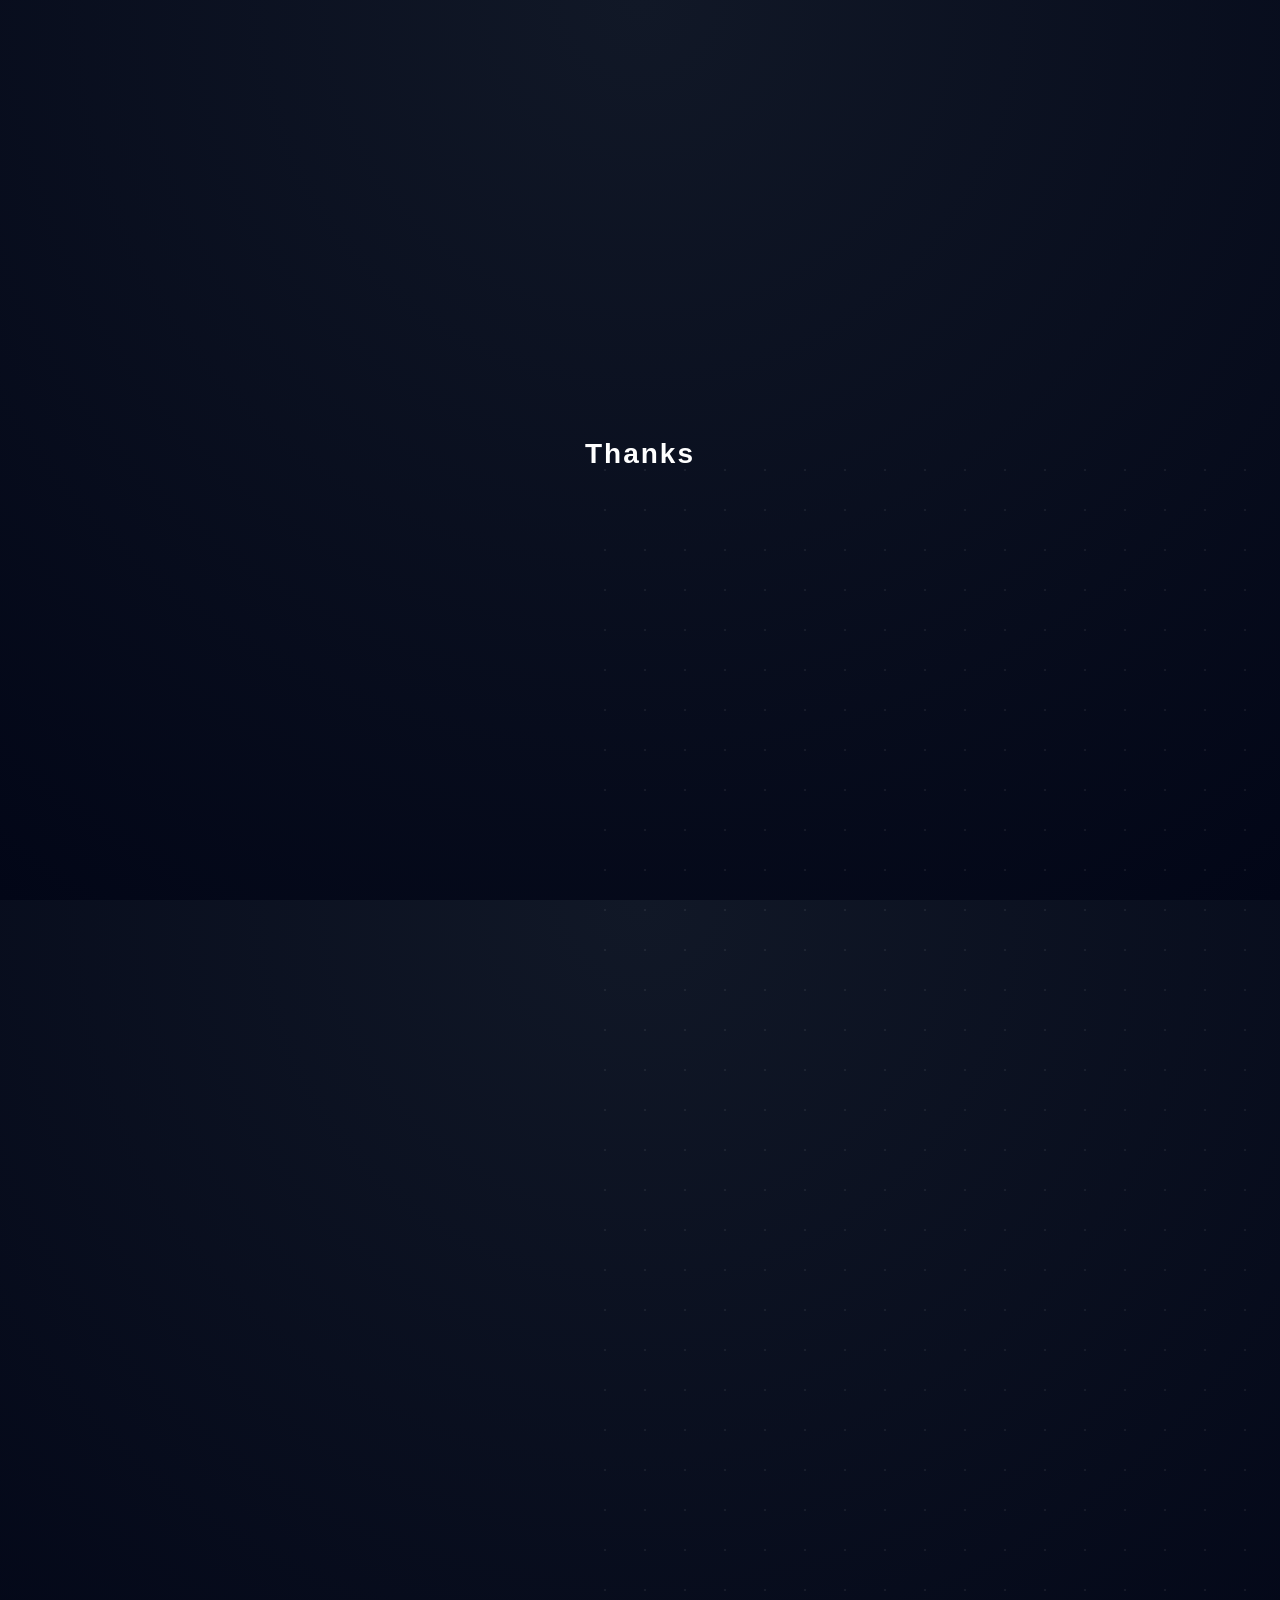
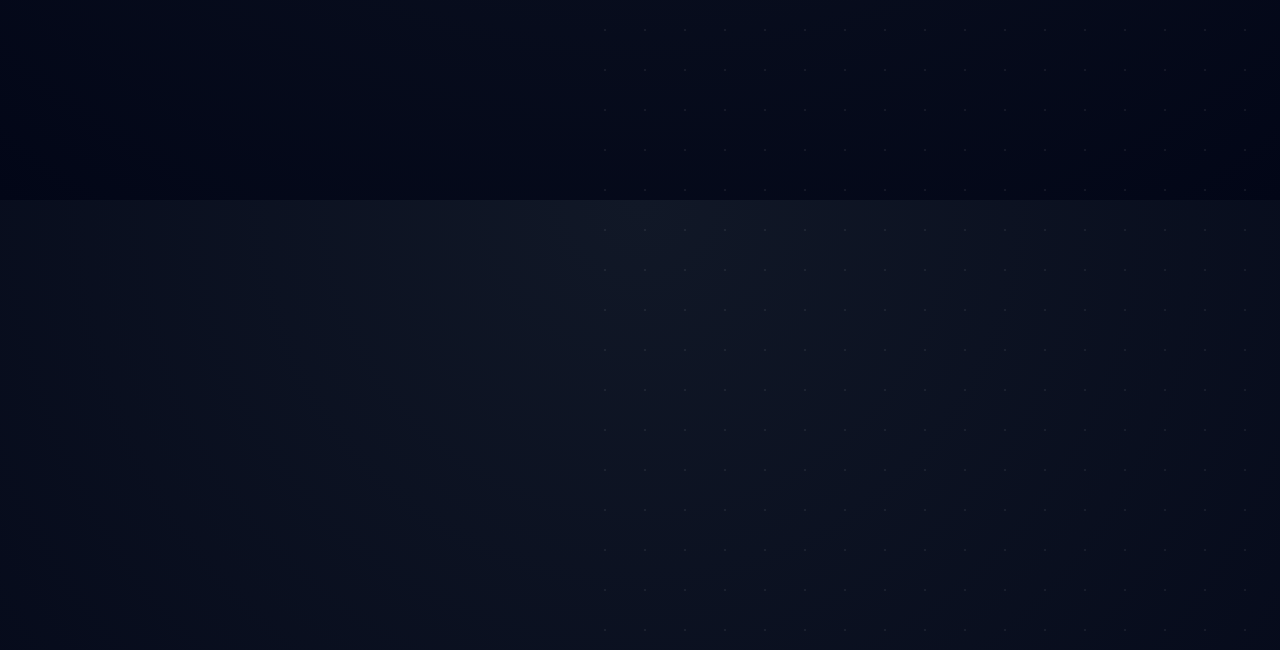
<file: end.html>
<!DOCTYPE html>
<html lang="zh">
<head>
<meta charset="UTF-8">
<meta name="viewport" content="width=device-width, initial-scale=1.0"/>
<title>END</title>

<style>
    body {
        margin: 0;
        height: 100vh;
        display: flex;
        align-items: center;
        justify-content: center;
        font-family: -apple-system, BlinkMacSystemFont, "Segoe UI", sans-serif;
        background: radial-gradient(circle at top, #111827, #020617);
        color: #fff;
        overflow: hidden;
    }

    .box {
        text-align: center;
        animation: fadeIn 1.5s ease;
    }

    h1 {
        font-size: 28px;
        margin-bottom: 10px;
        letter-spacing: 2px;
    }

    p {
        font-size: 14px;
        opacity: 0.7;
        margin-bottom: 30px;
    }

    .btn {
        display: inline-block;
        padding: 12px 22px;
        background: linear-gradient(135deg, #6366f1, #a855f7);
        border-radius: 999px;
        color: white;
        text-decoration: none;
        font-size: 14px;
        transition: 0.3s;
        box-shadow: 0 10px 30px rgba(99,102,241,0.3);
    }

    .btn:hover {
        transform: scale(1.05);
    }

    .hint {
        margin-top: 15px;
        font-size: 12px;
        opacity: 0.5;
    }

    /* 背景粒子 */
    .bg::before {
        content: "";
        position: absolute;
        width: 200%;
        height: 200%;
        background: radial-gradient(#ffffff10 1px, transparent 1px);
        background-size: 40px 40px;
        animation: move 20s linear infinite;
    }

    @keyframes move {
        from { transform: translateY(0); }
        to { transform: translateY(-50%); }
    }

    @keyframes fadeIn {
        from { opacity: 0; transform: translateY(10px); }
        to { opacity: 1; transform: translateY(0); }
    }
</style>
</head>

<body>
<div class="bg"></div>

<div class="box">
    <h1>Thanks </h1>
</div>

<script defer src="https://static.cloudflareinsights.com/beacon.min.js/v4513226cdae34746b4dedf0b4dfa099e1781791509496" integrity="sha512-ZE9pZaUXND66v380QUtch/5sE9tPFh2zg45pR2PB0CVkCtOREv2AJKkSidISWkysEuQ0EH8faUU5du78bx87UQ==" data-cf-beacon='{"version":"2024.11.0","token":"b1bdcd668f754148a63a37db6c15253b","r":1,"server_timing":{"name":{"cfCacheStatus":true,"cfEdge":true,"cfExtPri":true,"cfL4":true,"cfOrigin":true,"cfSpeedBrain":true},"location_startswith":null}}' crossorigin="anonymous"></script>
</body>
</html>
</file>
